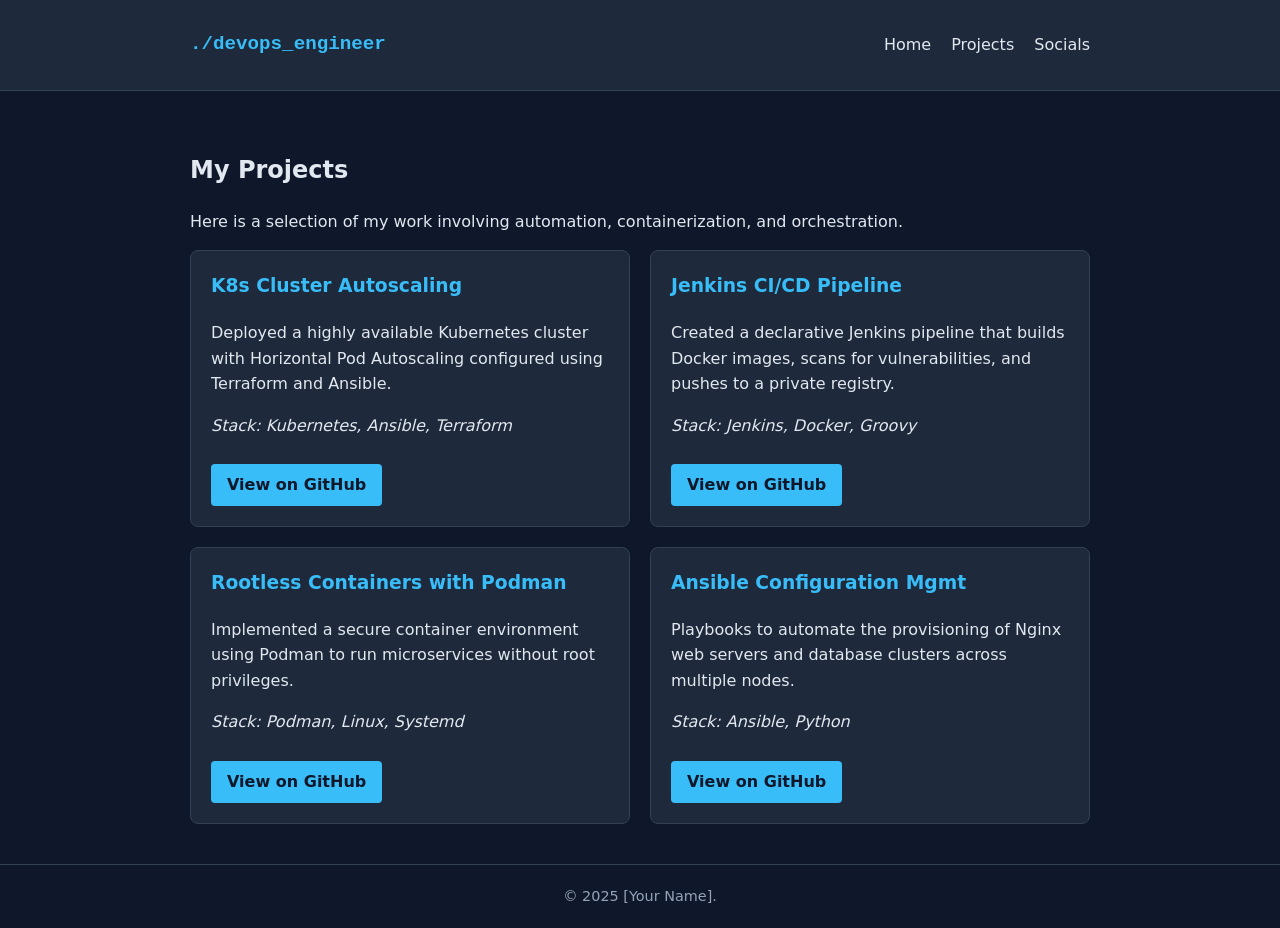
<file: projects.html>
<!DOCTYPE html>
<html lang="en">
<head>
    <meta charset="UTF-8">
    <meta name="viewport" content="width=device-width, initial-scale=1.0">
    <title>Projects | DevOps Portfolio</title>
    <link rel="stylesheet" href="style.css">
</head>
<body>
    <header>
        <nav>
            <div class="logo">./devops_engineer</div>
            <ul>
                <li><a href="index.html">Home</a></li>
                <li><a href="projects.html">Projects</a></li>
                <li><a href="social.html">Socials</a></li>
            </ul>
        </nav>
    </header>
    <main>
        <h2>My Projects</h2>
        <p>Here is a selection of my work involving automation, containerization, and orchestration.</p>
        <div class="project-grid">
            <div class="card">
                <h3>K8s Cluster Autoscaling</h3>
                <p>Deployed a highly available Kubernetes cluster with Horizontal Pod Autoscaling configured using Terraform and Ansible.</p>
                <p><em>Stack: Kubernetes, Ansible, Terraform</em></p>
                <a href="#" class="btn">View on GitHub</a>
            </div>
            <div class="card">
                <h3>Jenkins CI/CD Pipeline</h3>
                <p>Created a declarative Jenkins pipeline that builds Docker images, scans for vulnerabilities, and pushes to a private registry.</p>
                <p><em>Stack: Jenkins, Docker, Groovy</em></p>
                <a href="#" class="btn">View on GitHub</a>
            </div>
            <div class="card">
                <h3>Rootless Containers with Podman</h3>
                <p>Implemented a secure container environment using Podman to run microservices without root privileges.</p>
                <p><em>Stack: Podman, Linux, Systemd</em></p>
                <a href="#" class="btn">View on GitHub</a>
            </div>
            <div class="card">
                <h3>Ansible Configuration Mgmt</h3>
                <p>Playbooks to automate the provisioning of Nginx web servers and database clusters across multiple nodes.</p>
                <p><em>Stack: Ansible, Python</em></p>
                <a href="#" class="btn">View on GitHub</a>
            </div>
        </div>
    </main>
    <footer>&copy; 2025 [Your Name].</footer>
</body>
</html>
</file>
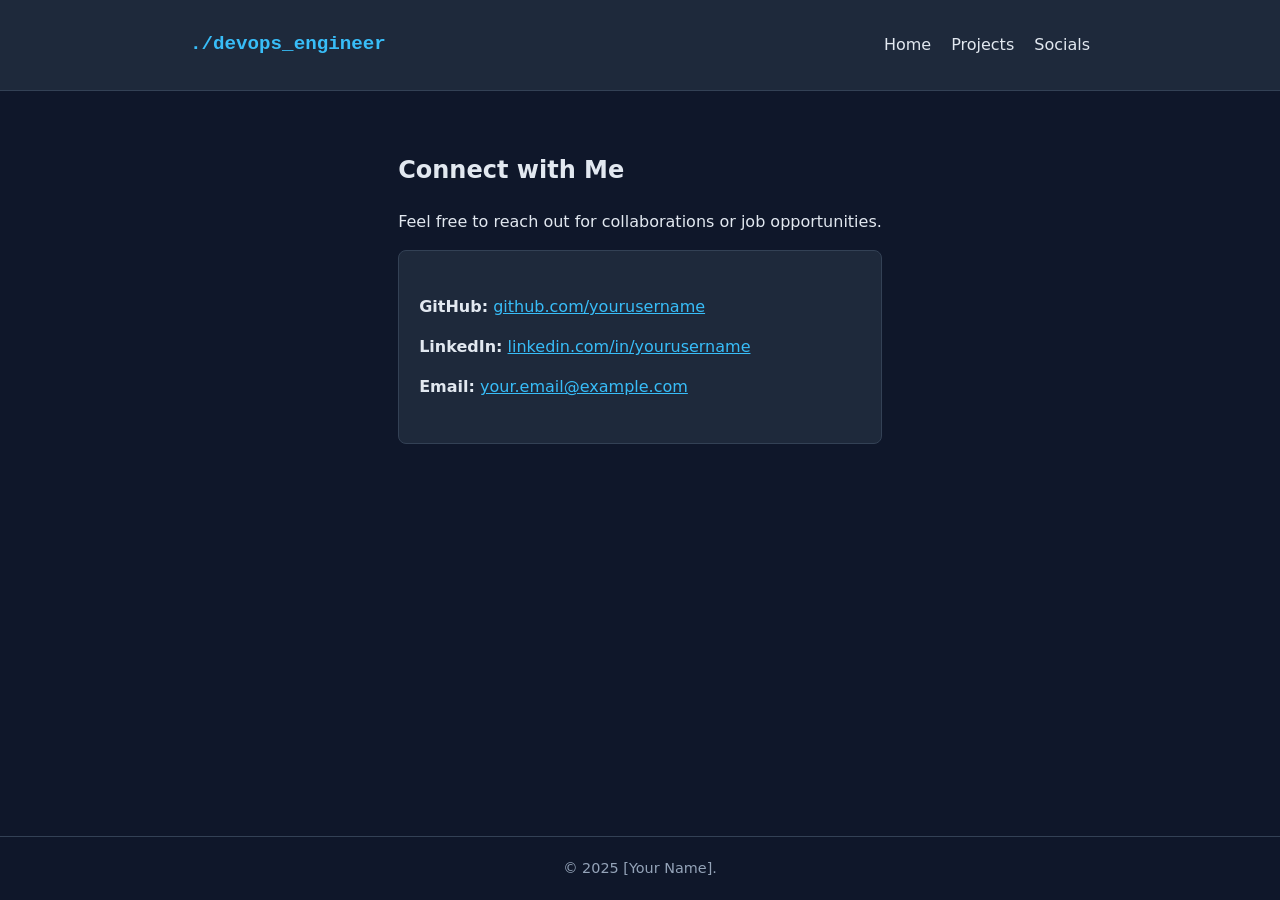
<file: social.html>
<!DOCTYPE html>
<html lang="en">
<head>
    <meta charset="UTF-8">
    <meta name="viewport" content="width=device-width, initial-scale=1.0">
    <title>Socials | DevOps Portfolio</title>
    <link rel="stylesheet" href="style.css">
</head>
<body>
    <header>
        <nav>
            <div class="logo">./devops_engineer</div>
            <ul>
                <li><a href="index.html">Home</a></li>
                <li><a href="projects.html">Projects</a></li>
                <li><a href="social.html">Socials</a></li>
            </ul>
        </nav>
    </header>
    <main>
        <h2>Connect with Me</h2>
        <p>Feel free to reach out for collaborations or job opportunities.</p>
        <div class="card" style="max-width: 500px;">
            <ul style="list-style: none; padding: 0; line-height: 2.5;">
                <li><strong>GitHub:</strong> <a href="https://github.com/" style="color: var(--accent);">github.com/yourusername</a></li>
                <li><strong>LinkedIn:</strong> <a href="https://linkedin.com/" style="color: var(--accent);">linkedin.com/in/yourusername</a></li>
                <li><strong>Email:</strong> <a href="mailto:your.email@example.com" style="color: var(--accent);">your.email@example.com</a></li>
            </ul>
        </div>
    </main>
    <footer>&copy; 2025 [Your Name].</footer>
</body>
</html>
</file>
<file: style.css>
:root {
    --bg-color: #0f172a;
    --card-bg: #1e293b;
    --text-main: #e2e8f0;
    --text-muted: #94a3b8;
    --accent: #38bdf8;
    --code-font: 'Courier New', monospace;
}
body {
    font-family: system-ui, -apple-system, sans-serif;
    background-color: var(--bg-color);
    color: var(--text-main);
    margin: 0;
    line-height: 1.6;
    display: flex;
    flex-direction: column;
    min-height: 100vh;
}
header {
    background-color: var(--card-bg);
    padding: 1rem 0;
    border-bottom: 1px solid #334155;
}
nav {
    max-width: 900px;
    margin: 0 auto;
    display: flex;
    justify-content: space-between;
    align-items: center;
    padding: 0 20px;
}
.logo {
    font-weight: bold;
    font-size: 1.2rem;
    font-family: var(--code-font);
    color: var(--accent);
}
nav ul {
    list-style: none;
    display: flex;
    gap: 20px;
}
nav a {
    color: var(--text-main);
    text-decoration: none;
    font-weight: 500;
}
nav a:hover {
    color: var(--accent);
}
main {
    max-width: 900px;
    margin: 40px auto;
    padding: 0 20px;
    flex: 1;
}
h1, h2, h3 { color: var(--text-main); }
.hero { text-align: center; padding: 60px 0; }
.hero h1 { font-size: 3rem; margin-bottom: 10px; }
.tagline { color: var(--accent); font-family: var(--code-font); font-size: 1.2rem; }
.skills-grid { display: flex; flex-wrap: wrap; gap: 10px; margin-top: 20px; }
.skill-tag {
    background-color: var(--card-bg);
    padding: 8px 16px;
    border-radius: 5px;
    border: 1px solid #334155;
    font-family: var(--code-font);
    font-size: 0.9rem;
}
.project-grid {
    display: grid;
    grid-template-columns: repeat(auto-fit, minmax(300px, 1fr));
    gap: 20px;
}
.card {
    background-color: var(--card-bg);
    padding: 20px;
    border-radius: 8px;
    border: 1px solid #334155;
    transition: transform 0.2s;
}
.card:hover { transform: translateY(-5px); border-color: var(--accent); }
.card h3 { margin-top: 0; color: var(--accent); }
.btn {
    display: inline-block;
    background-color: var(--accent);
    color: var(--bg-color);
    padding: 8px 16px;
    text-decoration: none;
    border-radius: 4px;
    font-weight: bold;
    margin-top: 10px;
}
footer {
    text-align: center;
    padding: 20px;
    color: var(--text-muted);
    font-size: 0.9rem;
    border-top: 1px solid #334155;
}
</file>
